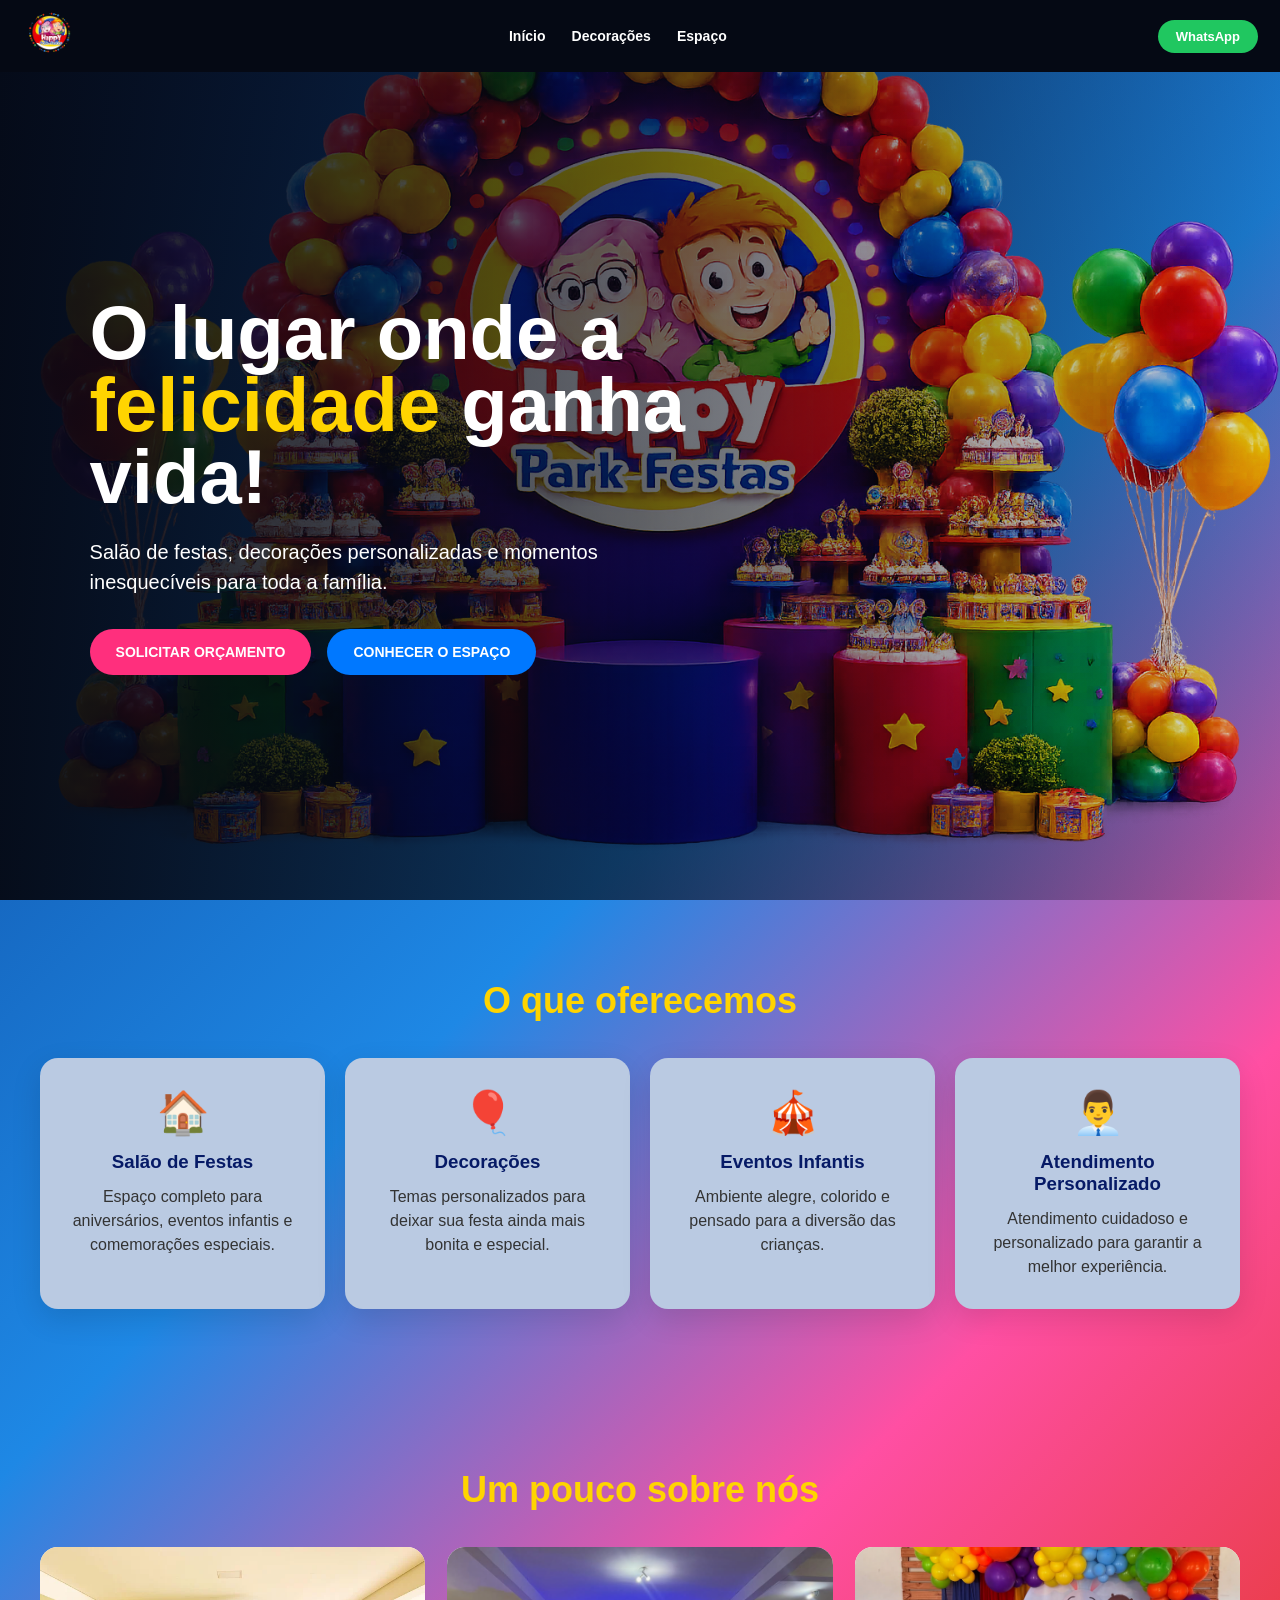
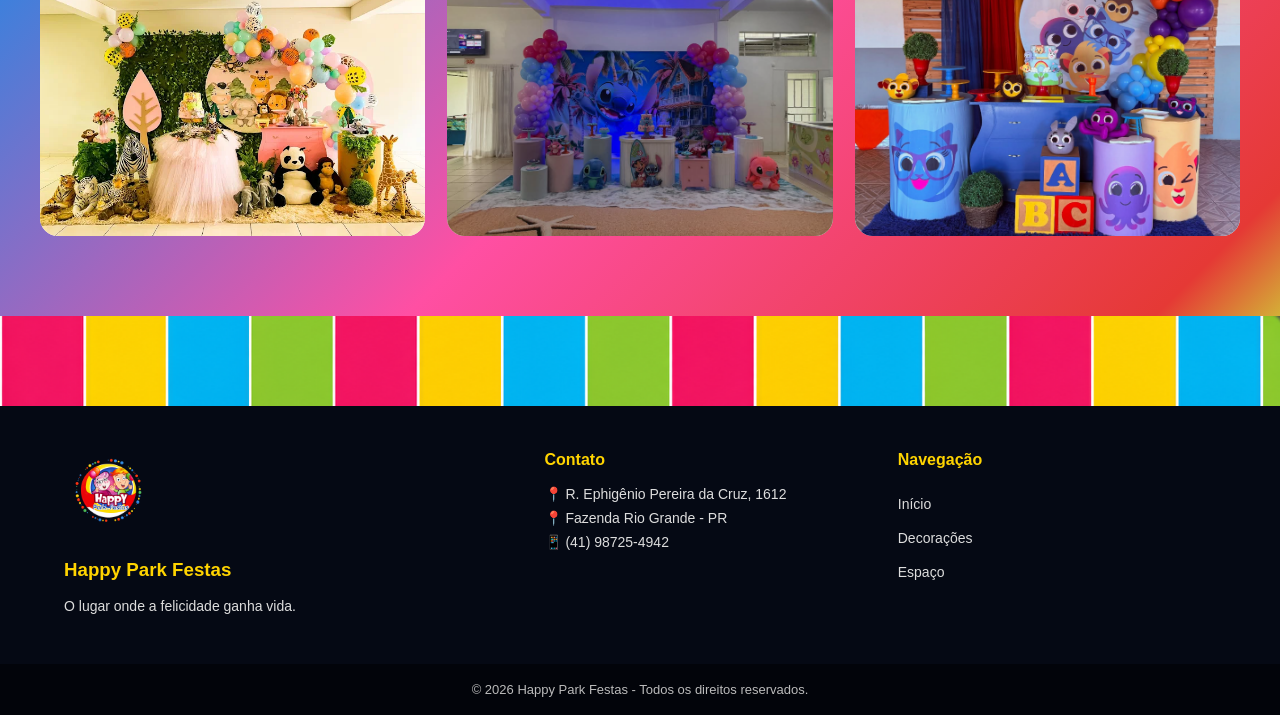
<file: index.html>
<!DOCTYPE html>
<html lang="pt-BR">
<head>
  <meta charset="UTF-8">
  <meta name="viewport" content="width=device-width, initial-scale=1.0">
  <title>Happy Park Festas</title>

  <link rel="stylesheet" href="css/style.css">
  <title>Salão de Festas em Fazenda Rio Grande | Happy Park Festas</title>

<meta name="description" content="Salão de festas em Fazenda Rio Grande para aniversários, eventos infantis e comemorações. Decorações personalizadas e espaço completo.">

<meta name="keywords" content="salão de festas Fazenda Rio Grande, salão de festa infantil, decoração de festa, Happy Park Festas, espaço para festas Fazenda Rio Grande">

<meta name="robots" content="index, follow">
</head>
<body>

  <header class="header">
  <div class="header-container">

    <a href="index.html" class="header-logo">
      <img src="img/logo/logo-happy-park.svg" alt="Logo Happy Park Festas">
    </a>

    <nav class="header-menu">
      <a href="index.html">Início</a>
      <a href="decoracoes.html">Decorações</a>
      <a href="espaco.html">Espaço</a>
    </nav>

    <a href="https://wa.me/5541987254942" target="_blank" class="header-whatsapp">
      WhatsApp
    </a>

  </div>
</header>

<main>

  <section class="hero-home">

  <img
    src="img/home/banner-home.svg"
    alt="Happy Park Festas"
    class="hero-banner"
  >

  <div class="hero-overlay"></div>

  <div class="hero-content">
    <h1>O lugar onde a <span>felicidade</span> ganha vida!</h1>

    <p>
      Salão de festas, decorações personalizadas e momentos inesquecíveis
      para toda a família.
    </p>

    <div class="hero-buttons">
      <a href="https://wa.me/5541987254942" target="_blank" class="btn btn-pink">
        Solicitar orçamento
      </a>

      <a href="espaco.html" class="btn btn-blue">
        Conhecer o espaço
      </a>
    </div>
  </div>

</section>

  <section class="servicos-home">
    <h2>O que oferecemos</h2>

    <div class="servicos-grid">
      <div class="servico-card">
        <div class="card-icon">🏠</div>
        <h3>Salão de Festas</h3>
        <p>Espaço completo para aniversários, eventos infantis e comemorações especiais.</p>
      </div>

      <div class="servico-card">
        <div class="card-icon">🎈</div>
        <h3>Decorações</h3>
        <p>Temas personalizados para deixar sua festa ainda mais bonita e especial.</p>
      </div>

      <div class="servico-card">
        <div class="card-icon">🎪</div>
        <h3>Eventos Infantis</h3>
        <p>Ambiente alegre, colorido e pensado para a diversão das crianças.</p>
      </div>

      <div class="servico-card">
        <div class="card-icon">👨‍💼</div>
        <h3>Atendimento Personalizado</h3>
        <p>Atendimento cuidadoso e personalizado para garantir a melhor experiência.</p>
      </div>
    </div>
  </section>

  <section class="top-decoracoes">
    <h2>Um pouco sobre nós</h2>

    <div class="decoracoes-grid">
      <div class="decoracao-card">
        <img src="img/home/safari.svg" alt="Decoração Safari">
      </div>

      <div class="decoracao-card">
        <img src="img/home/stich.svg" alt="Decoração Stitch">
      </div>

      <div class="decoracao-card">
        <img src="img/home/bolofofos.svg" alt="Decoração bolo fofos">
      </div>
    </div>
  </section>

</main>

<footer class="footer">

  <div class="footer-top">
    <img src="img/home/footer.svg" alt="">
  </div>

  <div class="footer-container">

    <div class="footer-logo">
      <img src="img/logo/logo-happy-park.svg" alt="Happy Park Festas">

      <h3>Happy Park Festas</h3>

      <p>
        O lugar onde a felicidade ganha vida.
      </p>
    </div>

    <div class="footer-info">
      <h4>Contato</h4>

      <p>📍 R. Ephigênio Pereira da Cruz, 1612</p>
      <p>📍 Fazenda Rio Grande - PR</p>
      <p>📱 (41) 98725-4942</p>
    </div>

    <div class="footer-links">
      <h4>Navegação</h4>

      <a href="index.html">Início</a>
      <a href="decoracoes.html">Decorações</a>
      <a href="espaco.html">Espaço</a>
    </div>

  </div>

  <div class="footer-bottom">
    © 2026 Happy Park Festas - Todos os direitos reservados.
  </div>

</footer>

  
  <script src="js/script.js"></script>
</body>
</html>
</file>
<file: css/style.css>
* {
  margin: 0;
  padding: 0;
  box-sizing: border-box;
}

html,
body {
  width: 100%;
  overflow-x: hidden;
}

body {
  font-family: Arial, Helvetica, sans-serif;
  background: #fff;
  padding-top: 72px;
}

/* HEADER */
.header {
  width: 100%;
  background: #050914;
  position: fixed;
  top: 0;
  left: 0;
  z-index: 999;
}

.header,
.header-container {
  height: 72px;
}

.header-container {
  width: 100%;
  margin: 0 auto;
  padding: 0 22px;
  display: flex;
  align-items: center;
  justify-content: space-between;
}

.header-logo img {
  width: 56px;
  display: block;
}

.header-menu {
  display: flex;
  align-items: center;
  gap: 26px;
}

.header-menu a {
  color: #fff;
  text-decoration: none;
  font-size: 14px;
  font-weight: 800;
}

.header-whatsapp {
  background: #20c760;
  color: #fff;
  text-decoration: none;
  padding: 9px 18px;
  border-radius: 30px;
  font-size: 13px;
  font-weight: 900;
  white-space: nowrap;
}

/* HERO HOME */
.hero-home {
  width: 100%;
  height: calc(100vh - 72px);
  min-height: 620px;
  position: relative;
  overflow: hidden;
  display: flex;
  align-items: center;
}

.hero-banner {
  position: absolute;
  inset: 0;
  width: 100%;
  height: 100%;
  object-fit: cover;
}

.hero-overlay {
  position: absolute;
  inset: 0;
  background: linear-gradient(
    90deg,
    rgba(5, 9, 20, 0.96),
    rgba(5, 9, 20, 0.62),
    rgba(5, 9, 20, 0.12)
  );
  z-index: 1;
}

.hero-content {
  position: relative;
  z-index: 2;
  max-width: 620px;
  margin-left: 7%;
  color: #fff;
}

.hero-content h1 {
  font-size: clamp(42px, 6vw, 76px);
  line-height: 0.95;
  margin-bottom: 24px;
}

.hero-content h1 span {
  color: #ffd400;
}

.hero-content p {
  font-size: 20px;
  line-height: 1.5;
  margin-bottom: 32px;
  max-width: 560px;
}

.hero-buttons {
  display: flex;
  gap: 16px;
  flex-wrap: wrap;
}

.btn {
  display: inline-block;
  padding: 15px 26px;
  border-radius: 40px;
  color: #fff;
  text-decoration: none;
  font-size: 14px;
  font-weight: 900;
  text-transform: uppercase;
}

.btn-pink {
  background: #ff2f7d;
}

.btn-blue {
  background: #0078ff;
}
main{
  background: linear-gradient(
    135deg,
    #0b3d91 0%,
    #1e88e5 45%,
    #ff4fa3 72%,
    #e53935 96%,
    #d4af37 100%
  );
}

/* SERVIÇOS HOME */
.card-icon {
  font-size: 42px;
  margin-bottom: 14px;
}

.servicos-home {
  padding: 80px 24px;
  text-align: center;
}

.servicos-home h2,
.top-decoracoes h2 {
  font-size: 36px;
  margin-bottom: 36px;
  color: #ffd400;
}

.servicos-grid {
  max-width: 1200px;
  margin: 0 auto;
  display: grid;
  grid-template-columns: repeat(4, 1fr);
  gap: 20px;
}

.servico-card {
  background: #bacae2;
  padding: 30px 22px;
  border-radius: 18px;
  box-shadow: 0 10px 30px rgba(0,0,0,0.12);
}

.servico-card h3 {
  color: #061a66;
  margin-bottom: 12px;
}

.servico-card p {
  color: #333;
  line-height: 1.5;
}

/* TOP DECORAÇÕES */
.top-decoracoes {
  padding: 80px 24px;
  text-align: center;
}

.decoracoes-grid {
  max-width: 1200px;
  margin: 0 auto;
  display: grid;
  grid-template-columns: repeat(3, 1fr);
  gap: 22px;
}

.decoracao-card {
  background: #fff;
  border-radius: 18px;
  overflow: hidden;
}

.decoracao-card img {
  width: 100%;
  aspect-ratio: 4 / 3;
  height: auto;
  object-fit: cover;
  display: block;
}

.decoracao-card h3 {
  color: #061a66;
  padding: 18px;
}

/* PÁGINA ESPAÇO */
.banner-espaco {
  width: 100%;
  height: 520px;
  position: relative;
  overflow: hidden;
  display: flex;
  align-items: center;
}

.banner-img {
  position: absolute;
  inset: 0;
  width: 100%;
  height: 100%;
  object-fit: cover;
}

.banner-overlay {
  position: absolute;
  inset: 0;
  background: linear-gradient(
    90deg,
    rgba(5, 9, 20, 0.92),
    rgba(5, 9, 20, 0.55),
    rgba(5, 9, 20, 0.15)
  );
  z-index: 1;
}

.banner-content {
  position: relative;
  z-index: 2;
  color: #fff;
  max-width: 620px;
  margin-left: 7%;
}

.banner-content h1 {
  font-size: clamp(44px, 6vw, 76px);
  margin-bottom: 18px;
}

.banner-content p {
  font-size: 21px;
  line-height: 1.5;
}

.sobre-espaco {
  padding: 80px 24px;
  text-align: center;
  background: #fff;
}

.sobre-espaco h2,
.galeria-espaco h2,
.diferenciais h2,
.cta-espaco h2 {
  font-size: 36px;
  margin-bottom: 24px;
  color: #ff2f7d;
}

.sobre-espaco p {
  max-width: 760px;
  margin: 0 auto;
  font-size: 18px;
  line-height: 1.7;
  color: #333;
}

.galeria-espaco {
  padding: 80px 24px;
  background: #050914;
  text-align: center;
}

.galeria-grid {
  max-width: 1200px;
  margin: 0 auto;
  display: grid;
  grid-template-columns: repeat(3, 1fr);
  gap: 18px;
}

.galeria-grid img {
  width: 100%;
  aspect-ratio: 4 / 3;
  height: auto;
  object-fit: cover;
  border-radius: 18px;
  display: block;
  transition: 0.25s;
}

.galeria-grid img:hover {
  transform: scale(1.03);
}

.diferenciais {
  padding: 80px 24px;
  background: #050914;
  color: #fff;
  text-align: center;
}

.diferenciais-grid {
  max-width: 1100px;
  margin: 0 auto;
  display: grid;
  grid-template-columns: repeat(4, 1fr);
  gap: 20px;
}

.diferencial {
  background: #050914;
  padding: 32px 20px;
  border-radius: 18px;
  font-size: 42px;
  box-shadow: 0 10px 30px rgba(230, 227, 227, 0.12);
}

.diferencial h3 {
  margin-top: 12px;
  font-size: 18px;
  color: #061a66;
}

.cta-espaco {
  padding: 70px 24px;
  text-align: center;
  background: linear-gradient(135deg, #ff2f7d, #0078ff);
}

.cta-espaco h2 {
  color: #fff;
}

/* FOOTER */
.footer {
  background: #050914;
  color: #fff;
}

.footer-top {
  width: 100%;
  height: auto;
  overflow: hidden;
  background: #050914;
}

.footer-top img {
  width: 100%;
  height:90px;
  object-fit: cover;
  display: block;
}

.footer-container {
  max-width: 1200px;
  margin: 0 auto;
  padding: 45px 24px;
  display: grid;
  grid-template-columns: 1.4fr 1fr 1fr;
  gap: 35px;
}

.footer-logo img {
  width: 90px;
  margin-bottom: 14px;
}

.footer h3,
.footer h4 {
  color: #ffd400;
  margin-bottom: 14px;
}

.footer p,
.footer a {
  color: #ddd;
  font-size: 14px;
  line-height: 1.7;
}

.footer-links {
  display: flex;
  flex-direction: column;
  gap: 10px;
}

.footer-links a {
  text-decoration: none;
}

.footer-bottom {
  background: #02040a;
  text-align: center;
  padding: 18px;
  color: #bbb;
  font-size: 13px;
}

/* RESPONSIVO */
@media (max-width: 768px) {
  body {
    padding-top: 68px;
  }

  .header,
  .header-container {
    height: 68px;
  }

  .header-container {
    padding: 0 12px;
  }

  .header-logo img {
    width: 42px;
  }

  .header-menu {
    gap: 10px;
  }

  .header-menu a {
    font-size: 11px;
  }

  .header-whatsapp {
    padding: 7px 10px;
    font-size: 10px;
  }

  .hero-home {
    height: calc(100vh - 68px);
    min-height: 560px;
  }

  .hero-overlay {
    background: rgba(5, 9, 20, 0.72);
  }

  .hero-content {
    margin-left: 0;
    padding: 0 22px;
  }

  .hero-content h1 {
    font-size: 38px;
  }

  .hero-content p {
    font-size: 16px;
  }

  .btn {
    width: 100%;
    text-align: center;
  }

  .servicos-grid,
  .decoracoes-grid,
  .galeria-grid,
  .diferenciais-grid {
    grid-template-columns: 1fr;
  }

  .banner-espaco {
    height: 420px;
  }

  .banner-content {
    margin-left: 0;
    padding: 0 22px;
  }

  .banner-content h1 {
    font-size: 40px;
  }

  .banner-content p {
    font-size: 17px;
  }

  .footer-top {
    height: 60px;
  }

  .footer-container {
    grid-template-columns: 1fr;
    text-align: center;
  }

  .footer-logo img {
    margin: 0 auto 14px;
  }
}
/* ==========================
   DECORAÇÕES
========================== */

.decoracoes-page {
  overflow-x: hidden;
  min-height: 100vh;
  background: linear-gradient(
    135deg,
    #0b3d91 0%,
    #1e88e5 45%,
    #ff4fa3 72%,
    #e53935 96%,
    #d4af37 100%
  );
}

.decoracoes-hero{
    text-align:center;
    padding:50px 20px;
}

.decoracoes-hero h1,
.carousel-header h2 {
  color: #ffffff;
  text-shadow: 0 3px 10px rgba(0,0,0,0.35);
}
.decoracoes-hero p{
    color:#ddd;
}

.decoracoes-carousel-section{
    max-width:1400px;
    margin:auto;
    padding:20px 70px 80px;
    position:relative;
}

.carousel-header{
    text-align:center;
    margin-bottom:30px;
}

.carousel-header h2{
    color:#ffd400;
    font-size:32px;
}

.carousel-buttons{
    position:absolute;
    top:55%;
    left:0;
    width:100%;
    height:50px;
    pointer-events:none;
}

.carousel-btn{
    width:50px;
    height:50px;
    border:none;
    border-radius:50%;
    background:#ff2f7d;
    color:#fff;
    font-size:28px;
    font-weight:bold;
    cursor:pointer;
    pointer-events:auto;
    position:absolute;
}

#btnPrev{
    left:0;
    background:#ff2f7d;
}

#btnNext{
    right:0;
    background:#0078ff;
}

.decoracoes-carousel{
    display:grid;
    grid-template-columns:repeat(4,1fr);
    gap:20px;
}

.decoracao-item{
    background:#fff;
    border-radius:15px;
    overflow:hidden;
    text-align:center;
    color:#061a66;
}

.decoracao-item img{
    width:100%;
    aspect-ratio:4/3;
    object-fit:cover;
    display:block;
}


.decoracao-item {
  cursor: pointer;
  transition: transform 0.25s ease, box-shadow 0.25s ease;
}

.decoracao-item:hover {
  transform: scale(1.03);
  box-shadow: 0 12px 35px rgba(0,0,0,0.25);
}
.decoracao-item.active {
  transform: scale(1.08);
  z-index: 10;
  box-shadow: 0 18px 45px rgba(0,0,0,0.35);
}

/* MOBILE */

@media(max-width:768px){

    .decoracoes-carousel-section{
        padding:20px 50px 60px;
    }

    .decoracoes-carousel{
        grid-template-columns:repeat(2,1fr);
        gap:12px;
    }

    .carousel-btn{
        width:40px;
        height:40px;
        font-size:22px;
    }

    #btnPrev{
        left:5px;
        background:#ff2f7d;
    }

    #btnNext{
        right:5px;
        background:#0078ff;
    }

    .decoracoes-hero h1{
        font-size:36px;
    }
}
.image-modal {
  display: none;
  position: fixed;
  inset: 0;
  background: rgba(0,0,0,0.85);
  z-index: 9999;
  justify-content: center;
  align-items: center;
  padding: 20px;
}

.image-modal.active {
  display: flex;
}

.image-modal img {
  max-width: 92%;
  max-height: 88vh;
  border-radius: 18px;
  object-fit: contain;
}

.image-modal span {
  position: absolute;
  top: 20px;
  right: 28px;
  color: #fff;
  font-size: 42px;
  cursor: pointer;
}
/* KIT PEGUE E MONTE */

.kit-carousel-section {
  max-width: 1400px;
  margin: 0 auto;
  padding: 30px 70px 90px;
  position: relative;
}

.kit-header {
  text-align: center;
  margin-bottom: 30px;
}

.kit-header h2 {
  color: #ffd400;
  font-size: 32px;
  text-shadow: 0 3px 10px rgba(0,0,0,0.35);
}

.kit-buttons {
  position: absolute;
  top: 55%;
  left: 0;
  width: 100%;
  pointer-events: none;
}

.kit-btn {
  width: 65px;
  height: 65px;
  border: none;
  border-radius: 50%;
  background: #ff2f7d;
  color: #fff;
  font-size: 38px;
  font-weight: bold;
  cursor: pointer;
  pointer-events: auto;
  position: absolute;
  z-index: 20;
}

#kitPrev {
  left: 0;
}

#kitNext {
  right: 0;
  background: #0078ff;
}

.kit-carousel {
  display: grid;
  grid-template-columns: repeat(4, 1fr);
  gap: 20px;
}

.kit-item {
  background: transparent;
  border-radius: 15px;
  overflow: hidden;
  cursor: pointer;
}

.kit-item img {
  width: 100%;
  aspect-ratio: 4 / 3;
  object-fit: cover;
  display: block;
  border-radius: 15px;
}

@media(max-width:768px) {
  .kit-carousel-section {
    padding: 20px 50px 70px;
  }

  .kit-carousel {
    grid-template-columns: repeat(2, 1fr);
    gap: 12px;
  }

  .kit-btn {
    width: 52px;
    height: 52px;
    font-size: 32px;
  }

  #kitPrev {
    left: 5px;
  }

  #kitNext {
    right: 5px;
  }
}
</file>
